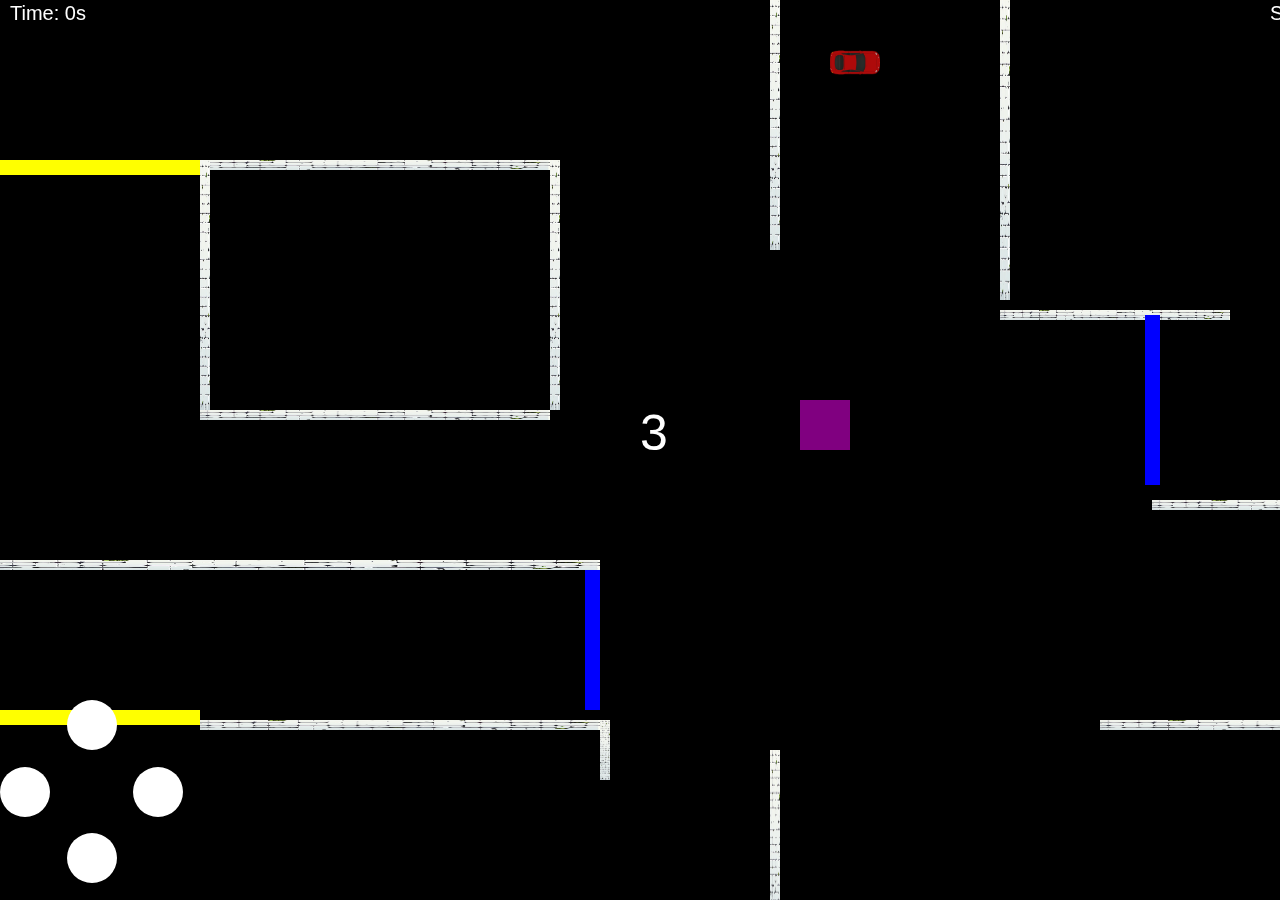
<file: levelone.html>
<!DOCTYPE html>
<html>
  <head>
    <meta
      name="viewport"
      content="width=100vw, height=100svh, initial-scale=.4"
    />
    <title>Simple Racing Game</title>

    <link rel="stylesheet" type="text/css" href="styles.css" />
  </head>

  <body>
    <div class="container">
      <div class="items-joystick" id="up"></div>
      <div class="items-joystick" id="down"></div>
      <div class="items-joystick" id="left"></div>
      <div class="items-joystick" id="right"></div>
    </div>

    <canvas id="gameCanvas"> </canvas>
    <div id="obstacles-container"></div>

    <script src="script.js"></script>
  </body>

  <style>
    .obstacle {
      position: absolute;
      background-size: cover;
    }

    .obstacle-type1 {
      background-image: url("assets/textures/theWall.png");
    }

    .obstacle-type2 {
      background-image: url("assets/texture_obstacle2.png");
    }

    #gameCanvas {
      position: absolute;
      width: 100vw;
      height: 100vh;
    }
    .container {
      position: absolute;
      bottom: 0;
      left: 0;
      display: grid;
      grid-template-columns: 1fr 1fr 1fr;
      grid-template-rows: 1fr 1fr 1fr;
      width: 200px;
      height: 200px;
      visibility: visible;
    }
    .items-joystick {
      background-color: #fff;
      border-radius: 50%;
      width: 50px;
      height: 50px;
      z-index: 50;
    }
    #up {
      grid-column: 2;
      grid-row: 1;
    }
    #down {
      grid-column: 2;
      grid-row: 3;
    }
    #left {
      grid-column: 1;
      grid-row: 2;
    }
    #right {
      grid-column: 3;
      grid-row: 2;
    }
  </style>
  <script></script>
</html>
</file>
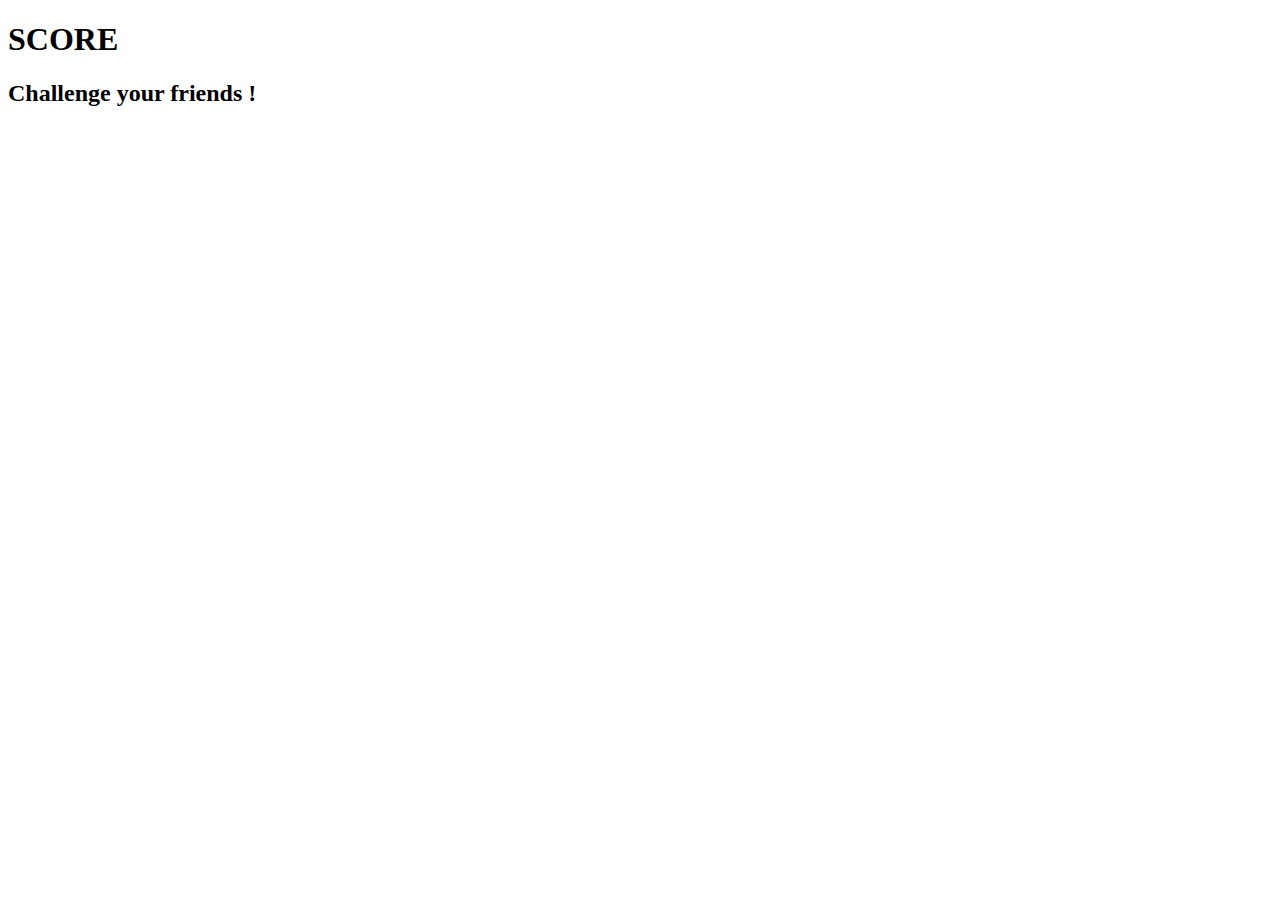
<file: resultat.html>
<!DOCTYPE html>
<html lang="en">
  <head>
    <meta charset="UTF-8" />
    <meta name="viewport" content="width=device-width, initial-scale=1.0" />
    <title>rank</title>
    <script src="pocketbase.umd.js"></script>
  </head>
  <body>
    <h1>SCORE</h1>
    <h2>Challenge your friends !</h2>
    <div id="score"></div>
    <script>
      const pocketbase_ip = "https://trashmania.eboucard.fr/";
      const pb = new PocketBase(pocketbase_ip);
      async function allScore() {
        let records = await pb.collection("display_score").getFullList();
        records.sort((a, b) => b.score - a.score);
        console.log(records);
        return records;
      }
      async function displayScore() {
        const records = await allScore();
        let score = document.getElementById("score");
        let i = 0;
        for (i = 0; i < records.length; i++) {
          let div = document.createElement("div");
          div.innerHTML =
            records[i].Nom_joueur + " : " + records[i].player_score;
          score.appendChild(div);
        }
      }
      displayScore();
    </script>
  </body>
</html>
</file>
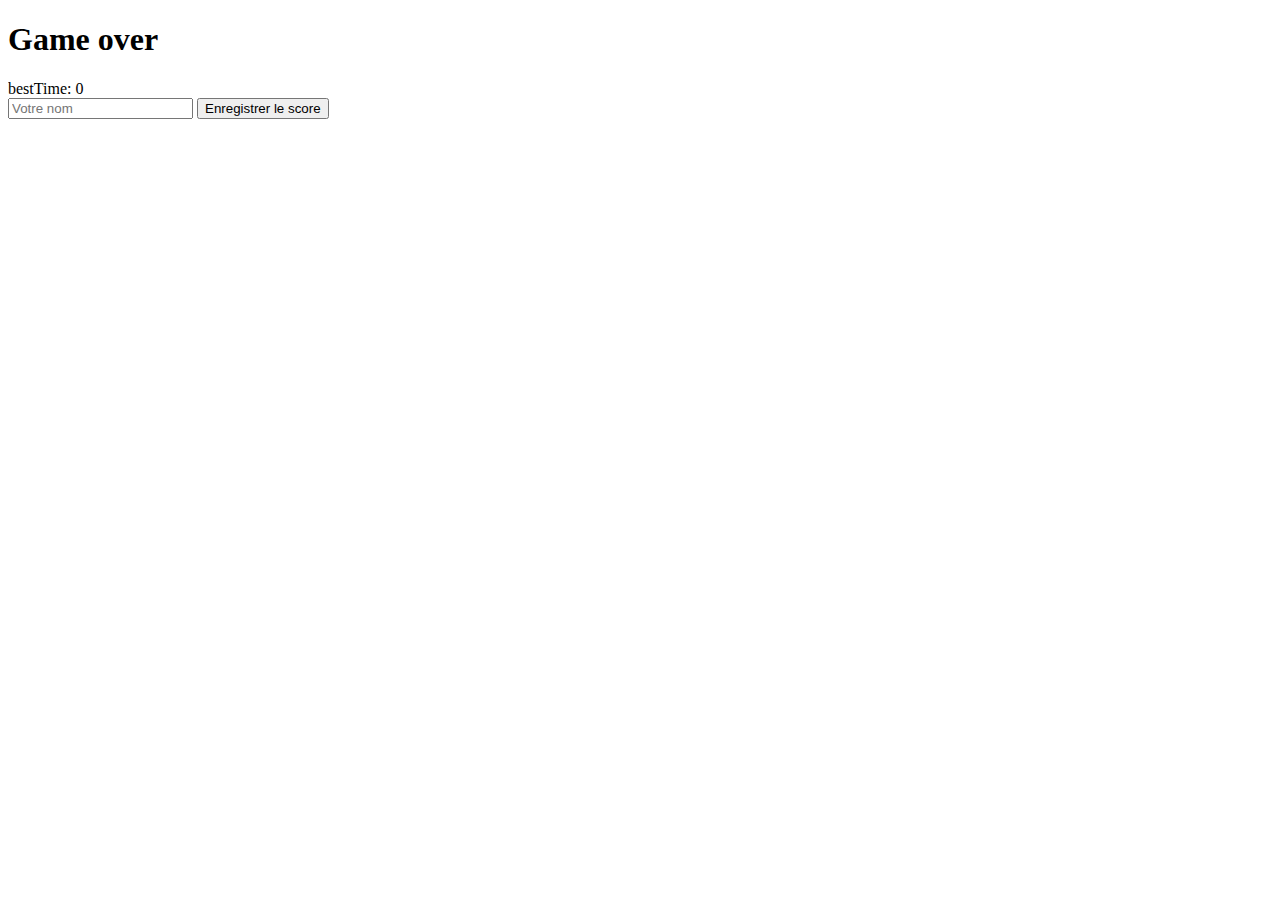
<file: win.html>
<!DOCTYPE html>
<html lang="en">
  <head>
    <meta charset="UTF-8" />
    <meta name="viewport" content="width=device-width, initial-scale=1.0" />
    <title>Game over</title>
    <script src="pocketbase.umd.js"></script>
    <script>
      document.addEventListener("DOMContentLoaded", (event) => {
        const score = localStorage.getItem("bestTime") || 0;
        document.getElementById("scoreValue").value = score;
        document.getElementById("scoreDisplay").textContent =
          "bestTime: " + score;
      });

      const pb = new PocketBase("https://trashmania.eboucard.fr/");
      async function submitScore() {
        const name = document.getElementById("playerName").value;
        const score = document.getElementById("scoreValue").value;
        const data = {
          Nom_joueur: name,
          player_score: score,
        };
        try {
          const record = await pb.collection("display_score").create(data);
          console.log(record);
        } catch (error) {
          console.error("Erreur lors de l'envoi du score:", error);
        }
      }
    </script>
  </head>
  <body>
    <h1>Game over</h1>
    <div id="scoreDisplay"></div>
    <div class="text-center">
      <input type="text" id="playerName" placeholder="Votre nom" />
      <input type="hidden" id="scoreValue" />
      <button class="text-center" onclick="submitScore()">
        Enregistrer le score
      </button>
    </div>
  </body>
</html>
</file>
<file: styles.css>
body,
html {
  margin: 0;
  padding: 0;
  height: 100%;
  width: 100%;
}
canvas {
  position: absolute;
  top: 0;
  left: 0;
  border: none;
}
</file>
